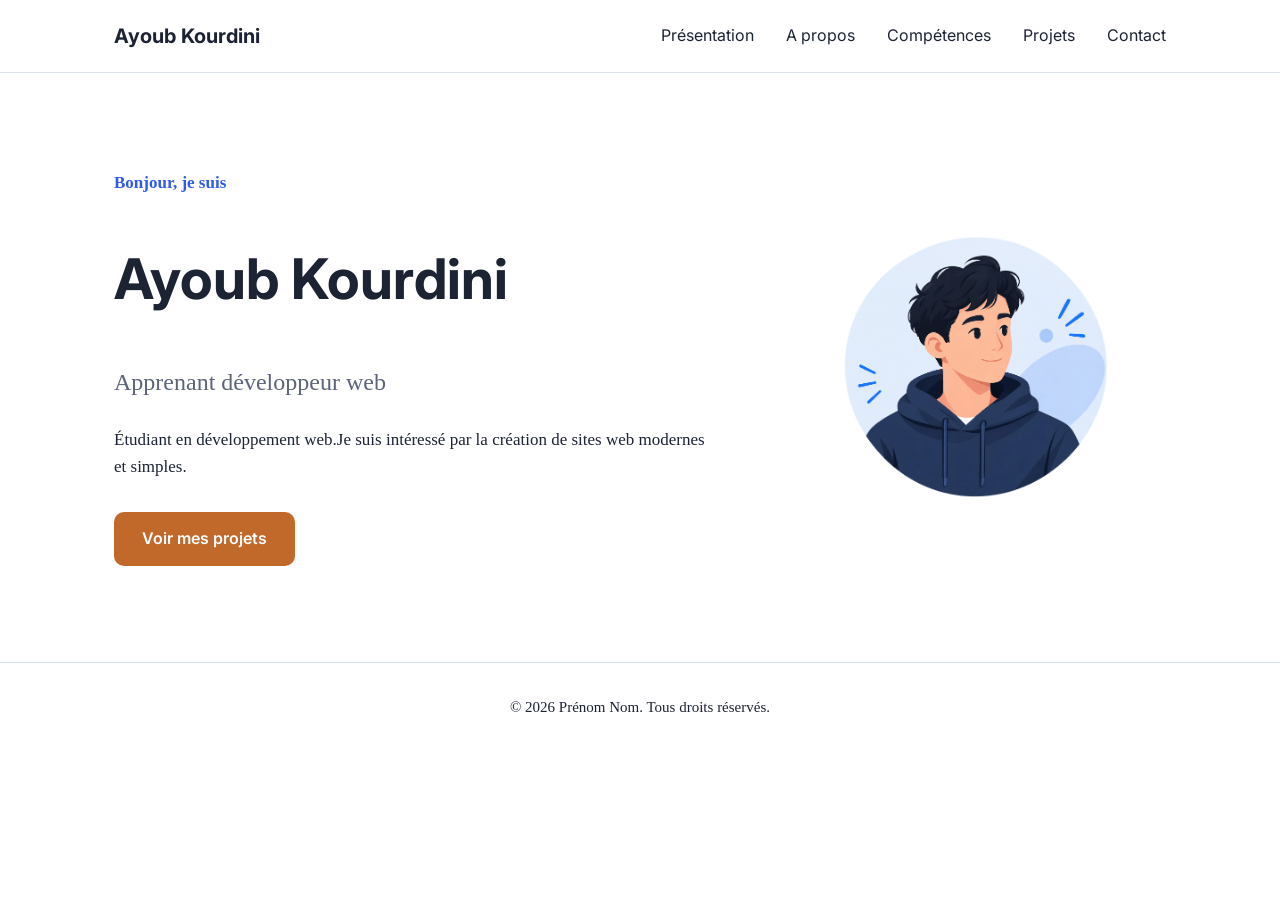
<file: index.html>
<!DOCTYPE html>
<html lang="fr">
<head>
  <meta charset="UTF-8">
  <meta name="viewport" content="width=device-width, initial-scale=1.0">
  <meta name="description" content="Portfolio de Prénom Nom, apprenant développeur web.">
  <title>Ayoub Kourdini — Portfolio</title>

  <!-- Police Inter (Google Fonts) -->
  <link rel="preconnect" href="https://fonts.googleapis.com">
  <link rel="preconnect" href="https://fonts.gstatic.com" crossorigin>
  <link href="https://fonts.googleapis.com/css2?family=Inter:wght@400;600;700&amp;display=swap" rel="stylesheet">

  <link rel="stylesheet" href="css/style.css">
</head>
<body>

  <!-- ========== EN-TÊTE ========== -->
  <header class="en-tete">
    <div class="conteneur en-tete__contenu">
      <a class="logo" href="#presentation">Ayoub Kourdini</a>
      <nav aria-label="Navigation principale">
        <ul class="menu">
          <li><a href="index.html">Présentation</a></li>
          <li><a href="apropos.html">A propos</a></li>
          <li><a href="competences.html">Compétences</a></li>
          <li><a href="projets.html">Projets</a></li>
          <li><a href="contact.html">Contact</a></li>
        </ul>
      </nav>
    </div>
  </header>

  <main>

    <!-- ========== PRÉSENTATION ========== -->
    <section id="presentation" class="presentation">
      <div class="conteneur presentation__contenu">
        <div class="presentation__texte">
          <p class="surtitre">Bonjour, je suis</p>
          <h1>Ayoub Kourdini</h1>
          <p class="metier">Apprenant développeur web</p>
          <p>Étudiant en développement web.Je suis intéressé par la création de sites web modernes et simples.</p>
          <a class="bouton" href="projets.html">Voir mes projets</a>
        </div>
        <img class="presentation__photo" src="images/avatar.png" alt="Portrait de Prénom Nom" width="280" height="280">
      </div>
    </section>

  </main>

  <!-- ========== PIED DE PAGE ========== -->
  <footer class="pied">
    <div class="conteneur">
      <p>© 2026 Prénom Nom. Tous droits réservés.</p>
    </div>
  </footer>

</body>
</html>
</file>
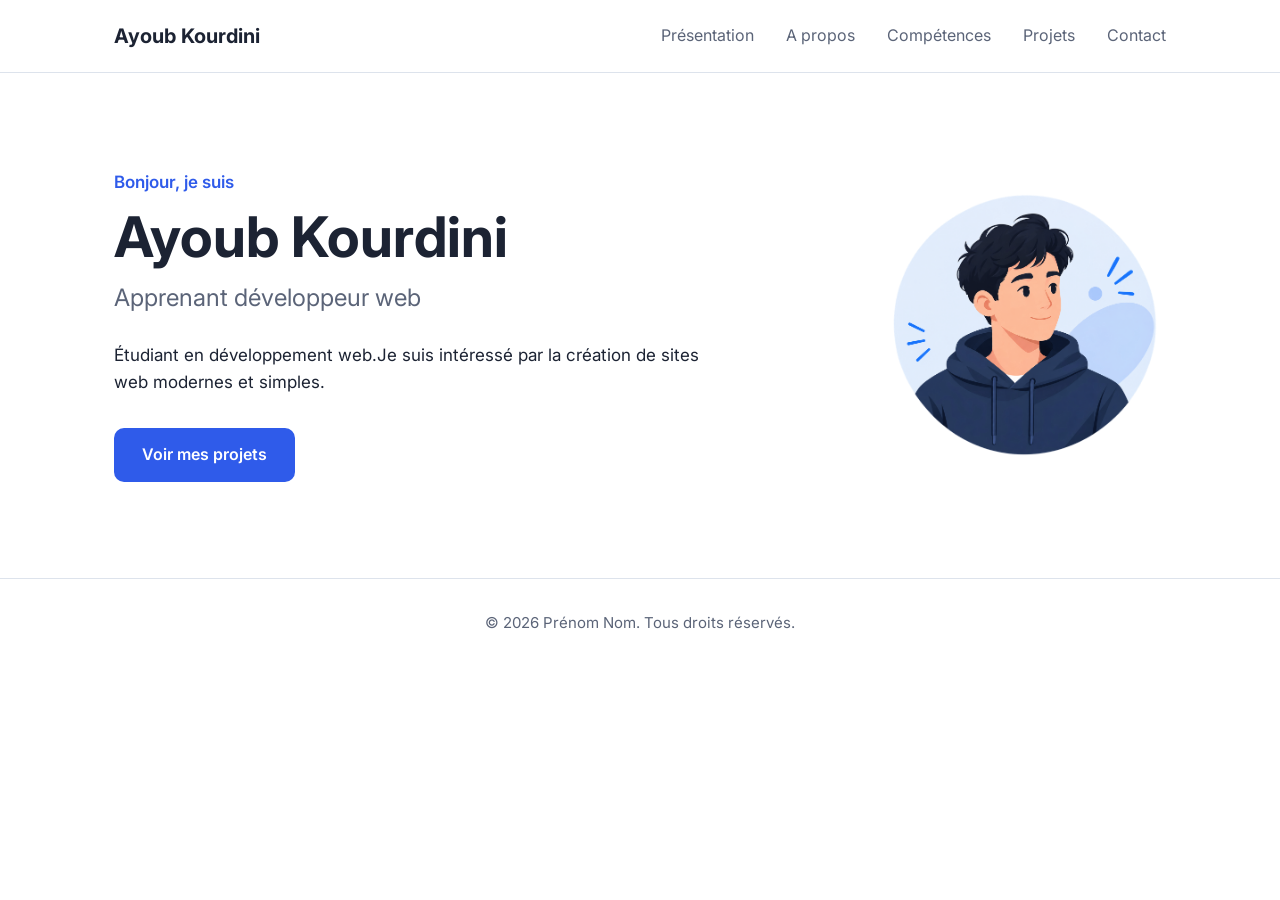
<file: starter-portfolio-/site/index.html>
<!DOCTYPE html>
<html lang="fr">
<head>
  <meta charset="UTF-8">
  <meta name="viewport" content="width=device-width, initial-scale=1.0">
  <meta name="description" content="Portfolio de Prénom Nom, apprenant développeur web.">
  <title>Prénom Nom — Portfolio</title>

  <!-- Police Inter (Google Fonts) -->
  <link rel="preconnect" href="https://fonts.googleapis.com">
  <link rel="preconnect" href="https://fonts.gstatic.com" crossorigin>
  <link href="https://fonts.googleapis.com/css2?family=Inter:wght@400;600;700&amp;display=swap" rel="stylesheet">

  <link rel="stylesheet" href="css/style.css">
</head>
<body>

  <!-- ========== EN-TÊTE ========== -->
  <header class="en-tete">
    <div class="conteneur en-tete__contenu">
      <a class="logo" href="#presentation">Ayoub Kourdini</a>
      <nav aria-label="Navigation principale">
        <ul class="menu">
          <li><a href="#presentation">Présentation</a></li>
          <li><a href="#a propos">A propos</a></li>
          <li><a href="#competences">Compétences</a></li>
          <li><a href="#projets">Projets</a></li>
          <li><a href="#contact">Contact</a></li>
        </ul>
      </nav>
    </div>
  </header>

  <main>

    <!-- ========== PRÉSENTATION ========== -->
    <section id="presentation" class="presentation">
      <div class="conteneur presentation__contenu">
        <div class="presentation__texte">
          <p class="surtitre">Bonjour, je suis</p>
          <h1>Ayoub Kourdini</h1>
          <p class="metier">Apprenant développeur web</p>
          <p>Étudiant en développement web.Je suis intéressé par la création de sites web modernes et simples.</p>
          <a class="bouton" href="#projets">Voir mes projets</a>
        </div>
        <img class="presentation__photo" src="images/avatar.png" alt="Portrait de Prénom Nom" width="280" height="280">
      </div>
    </section>

  </main>

  <!-- ========== PIED DE PAGE ========== -->
  <footer class="pied">
    <div class="conteneur">
      <p>© 2026 Prénom Nom. Tous droits réservés.</p>
    </div>
  </footer>

</body>
</html>
</file>
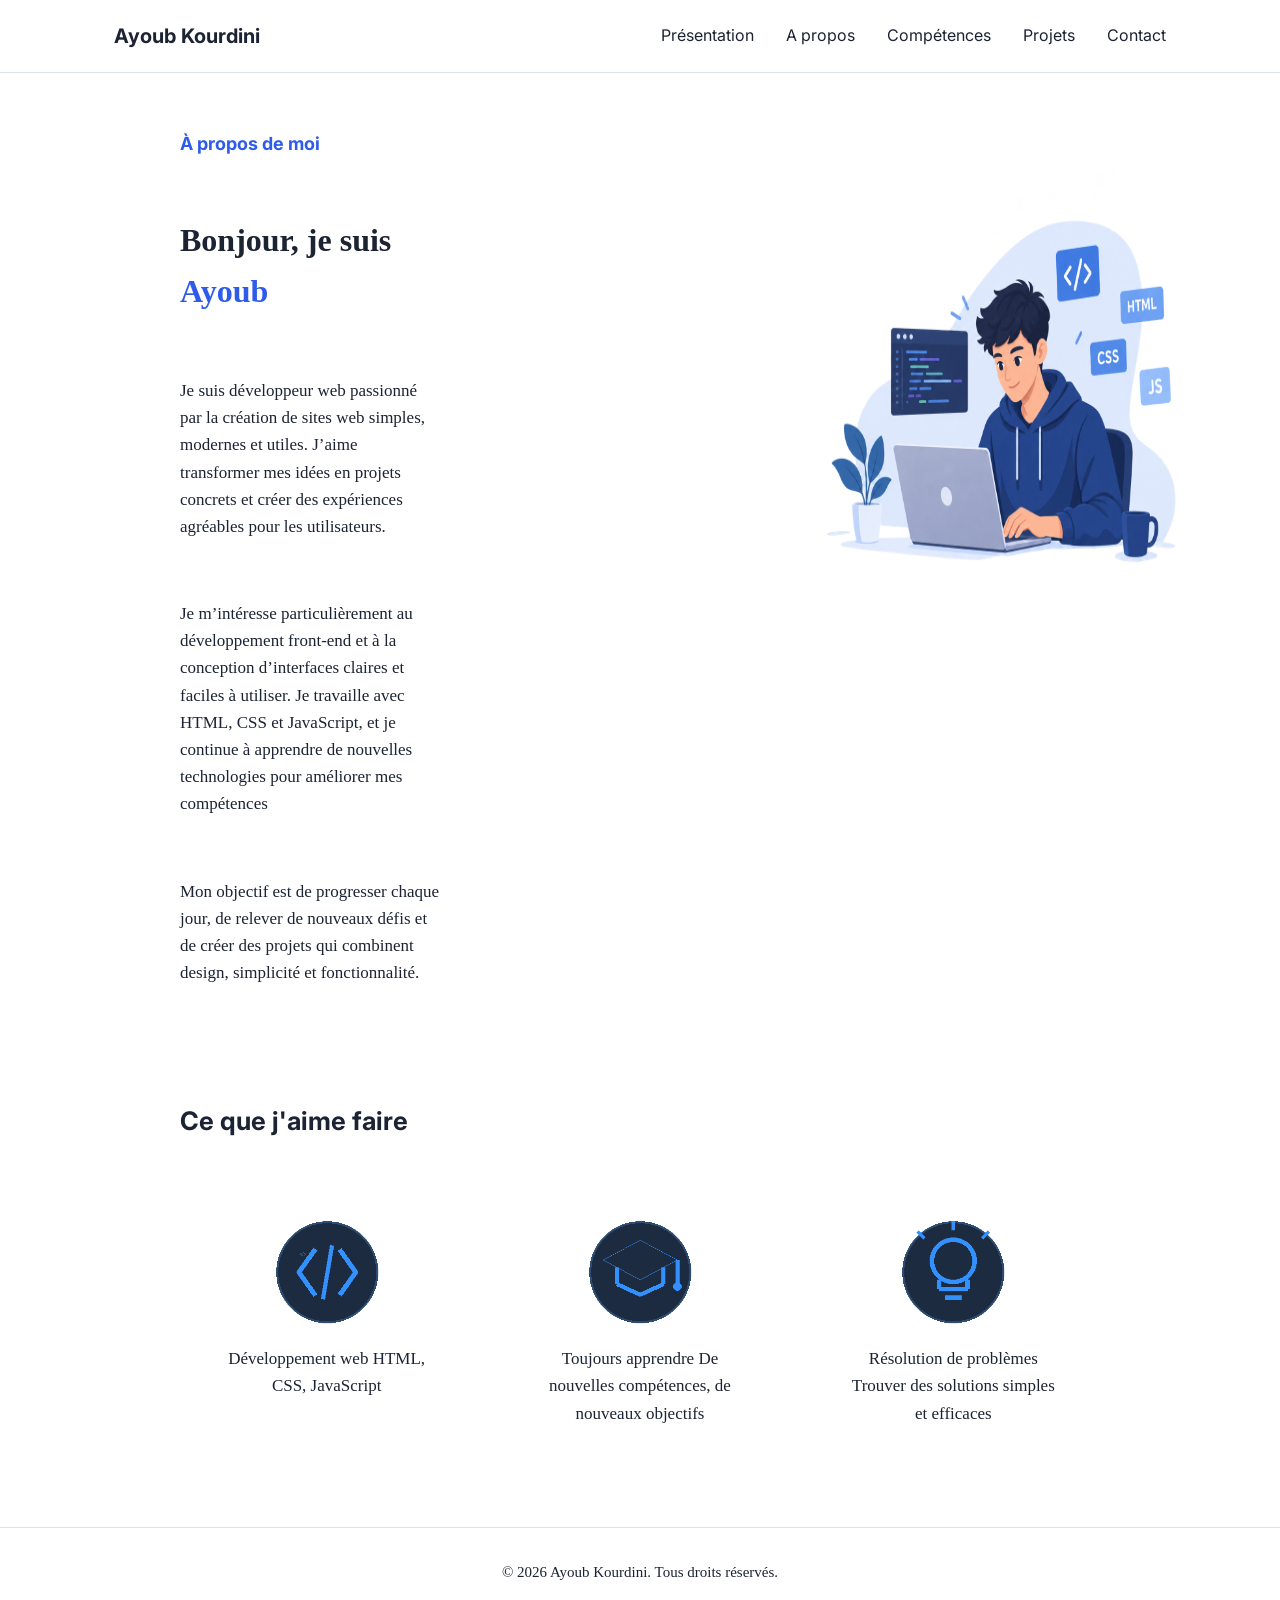
<file: apropos.html>
<!DOCTYPE html>
<html lang="fr">
<head>
  <meta charset="UTF-8">
  <meta name="viewport" content="width=device-width, initial-scale=1.0">
  <meta name="description" content="Portfolio de Prénom Nom, apprenant développeur web.">
  <title>Ayoub Kourdini — Portfolio</title>

  <!-- Police Inter (Google Fonts) -->
  <link rel="preconnect" href="https://fonts.googleapis.com">
  <link rel="preconnect" href="https://fonts.gstatic.com" crossorigin>
  <link href="https://fonts.googleapis.com/css2?family=Inter:wght@400;600;700&amp;display=swap" rel="stylesheet">

  <link rel="stylesheet" href="css/style.css">
</head>
<body>

  <!-- ========== EN-TÊTE ========== -->
  <header class="en-tete">
    <div class="conteneur en-tete__contenu">
      <a class="logo" href="#presentation">Ayoub Kourdini</a>
      <nav aria-label="Navigation principale">
        <ul class="menu">
          <li><a href="index.html">Présentation</a></li>
          <li><a href="apropos.html">A propos</a></li>
          <li><a href="competences.html">Compétences</a></li>
          <li><a href="projets.html">Projets</a></li>
          <li><a href="contact.html">Contact</a></li>
        </ul>
      </nav>
    </div>
  </header>
    <main>

      <section class="about">
        <ul>
          <li>
            <h1>À propos de moi</h1>

            <p class="intro">Bonjour, je suis <span>Ayoub</span></p>

            <p>
              Je suis développeur web passionné par la création de sites web simples, modernes et utiles. J’aime transformer
               mes idées en projets concrets et créer des expériences agréables pour les utilisateurs.
            </p>
            <p>
              Je m’intéresse particulièrement au développement front-end et à la conception d’interfaces claires et faciles à utiliser.
              Je travaille avec HTML, CSS et JavaScript, et je continue à apprendre de nouvelles technologies pour améliorer mes compétences
            </p>
            <p>
              Mon objectif est de progresser chaque jour, de relever de nouveaux défis et de créer des projets qui combinent design,
              simplicité et fonctionnalité.
            </p>
          </li>
          <li>
            <img src="/images/about-img.png" alt="about img">
          </li>
        </ul>
      </section>

      <section class="skills">
          <h2>Ce que j'aime faire</h2>

          <ul>
              <li>
                <img src="images/web-development.png" alt="web-development png">
                <p>
                  Développement web
                  HTML, CSS, JavaScript
                </p>
              </li>
              <li>
                <img src="images/always-learning.png" alt="always-learning png">
                <p>
                  Toujours apprendre
                  De nouvelles compétences,
                  de nouveaux objectifs
                </p>
              </li>
              <li>
                <img src="images/problem-solving.png" alt="problem-solving png">
                <p>
                  Résolution de problèmes
                  Trouver des solutions simples et efficaces
                </p>
              </li>
          </ul>
      </section>

    </main>

  <!-- ========== PIED DE PAGE ========== -->
  <footer class="pied">
    <div class="conteneur">
      <p>© 2026 Ayoub Kourdini. Tous droits réservés.</p>
    </div>
  </footer>

</body>
</html>
</file>
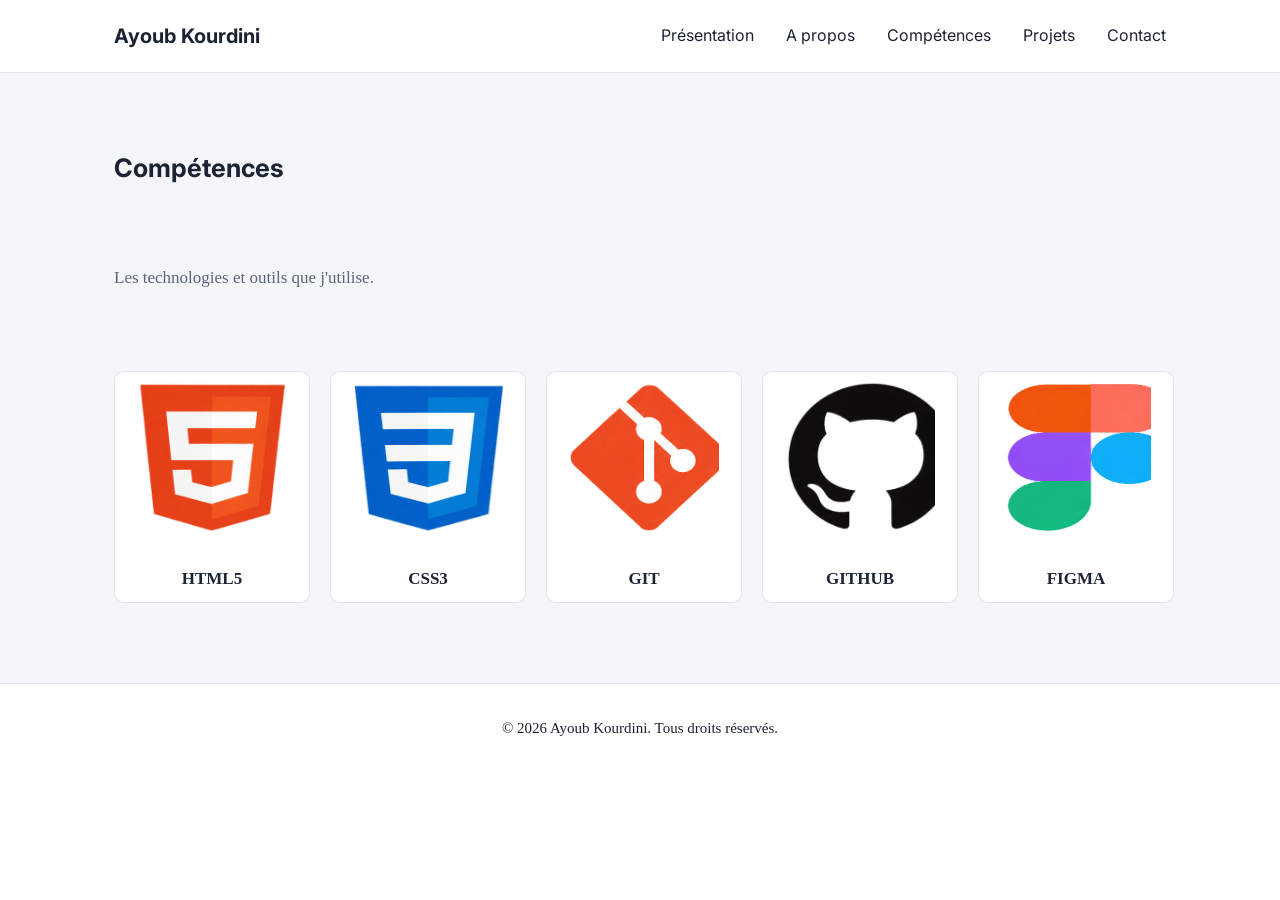
<file: competences.html>
<!DOCTYPE html>
<html lang="fr">
<head>
  <meta charset="UTF-8">
  <meta name="viewport" content="width=device-width, initial-scale=1.0">
  <meta name="description" content="Portfolio de Prénom Nom, apprenant développeur web.">
  <title>Ayoub Kourdini — Portfolio</title>

  <!-- Police Inter (Google Fonts) -->
  <link rel="preconnect" href="https://fonts.googleapis.com">
  <link rel="preconnect" href="https://fonts.gstatic.com" crossorigin>
  <link href="https://fonts.googleapis.com/css2?family=Inter:wght@400;600;700&amp;display=swap" rel="stylesheet">

  <link rel="stylesheet" href="css/style.css">
</head>
<body>
    <!-- ========== EN-TÊTE ========== -->
  <header class="en-tete">
    <div class="conteneur en-tete__contenu">
      <a class="logo" href="#presentation">Ayoub Kourdini</a>
      <nav aria-label="Navigation principale">
        <ul class="menu">
          <li><a href="index.html">Présentation</a></li>
          <li><a href="apropos.html">A propos</a></li>
          <li><a href="competences.html">Compétences</a></li>
          <li><a href="projets.html">Projets</a></li>
          <li><a href="contact.html">Contact</a></li>
        </ul>
      </nav>
    </div>
  </header>
        <!-- ========== COMPÉTENCES ========== -->
    <section id="competences" class="section section--claire">
      <div class="conteneur">
        <h1>Compétences</h1>
        <p class="section__intro">Les technologies et outils que j'utilise.</p>
        <ul class="competences">
          <li>
            <img src="images/html_logo.png" alt="html logo">
            <p>HTML5</p>
          </li>
          <li>
            <img src="images/css_logo.png" alt="css logo">
            <p>CSS3</p>
          </li>
          <li>
            <img src="images/git_logo.png" alt="git logo">
            <p>GIT</p>           
          </li>
          <li>
            <img src="images/github_logo.png" alt="github logo">
            <p>GITHUB</p>
          </li>
          <li>
            <img src="images/figma_logo.png" alt="figma logo">
            <p>FIGMA</p>
          </li>
        </ul>
      </div>
    </section>
      <!-- ========== PIED DE PAGE ========== -->
  <footer class="pied">
    <div class="conteneur">
        <p>© 2026 Ayoub Kourdini. Tous droits réservés.</p>
    </div>
  </footer>
</body>
</html>
</file>
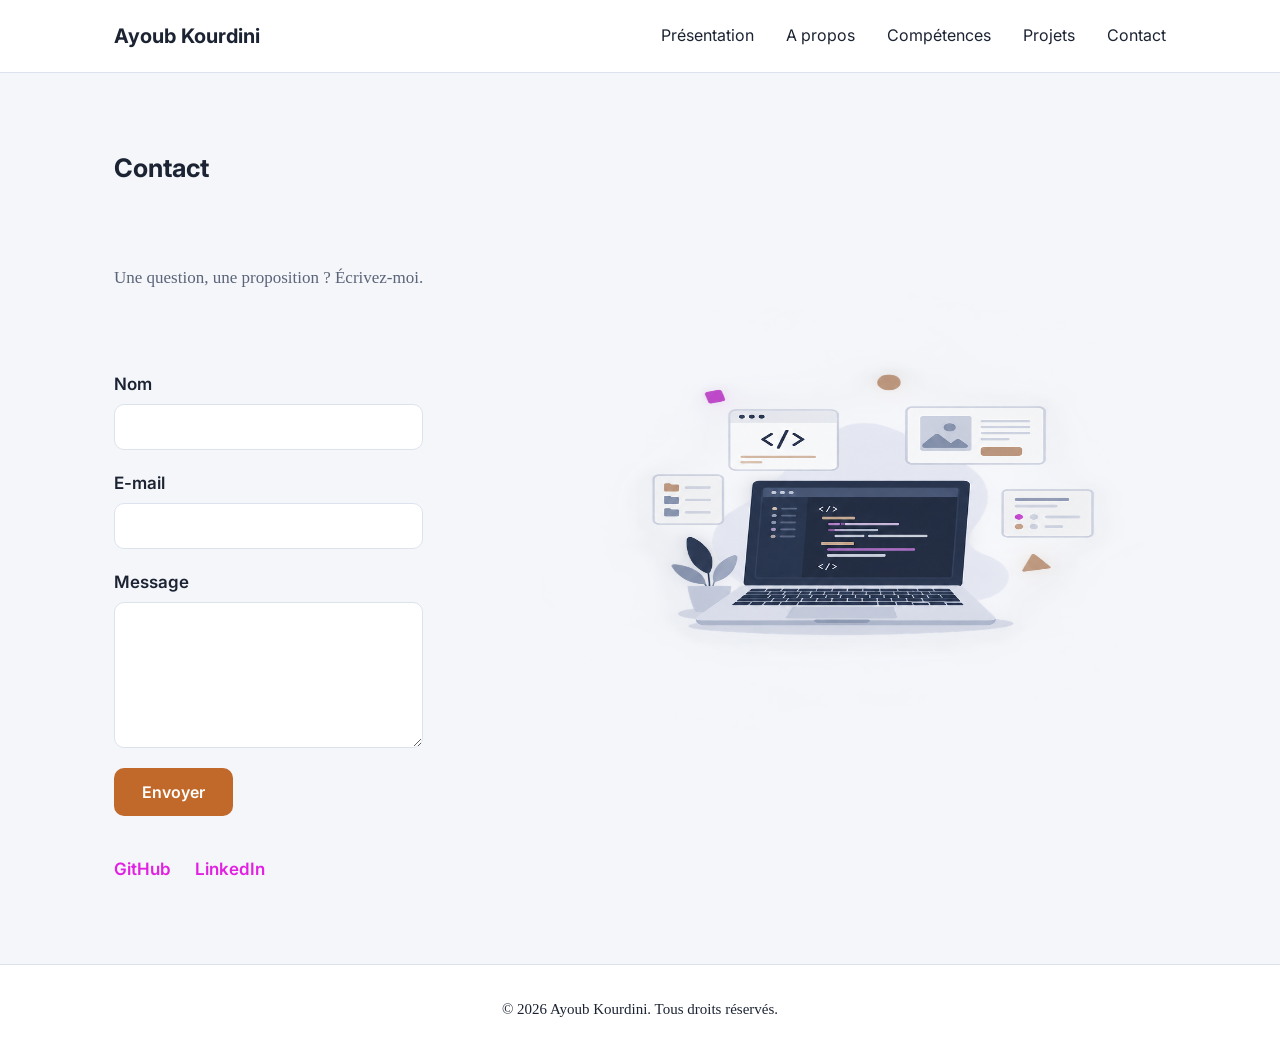
<file: contact.html>
<!DOCTYPE html>
<html lang="fr">
<head>
  <meta charset="UTF-8">
  <meta name="viewport" content="width=device-width, initial-scale=1.0">
  <meta name="description" content="Portfolio de Prénom Nom, apprenant développeur web.">
  <title>Ayoub Kourdini — Portfolio</title>

  <!-- Police Inter (Google Fonts) -->
  <link rel="preconnect" href="https://fonts.googleapis.com">
  <link rel="preconnect" href="https://fonts.gstatic.com" crossorigin>
  <link href="https://fonts.googleapis.com/css2?family=Inter:wght@400;600;700&amp;display=swap" rel="stylesheet">

  <link rel="stylesheet" href="css/style.css">
</head>
<body>
    <!-- ========== EN-TÊTE ========== -->
  <header class="en-tete">
    <div class="conteneur en-tete__contenu">
      <a class="logo" href="#presentation">Ayoub Kourdini</a>
      <nav aria-label="Navigation principale">
        <ul class="menu">
          <li><a href="index.html">Présentation</a></li>
          <li><a href="apropos.html">A propos</a></li>
          <li><a href="competences.html">Compétences</a></li>
          <li><a href="projets.html">Projets</a></li>
          <li><a href="contact.html">Contact</a></li>
        </ul>
      </nav>
    </div>
  </header>
       <!-- ========== CONTACT ========== -->
    <section id="contact" class="section section--claire">
      <div class="conteneur">
        <ul>
          <li class="main_formulaire">
            <h1>Contact</h1>
            <p class="section__intro">Une question, une proposition ? Écrivez-moi.</p>

        <form class="formulaire" action="#" method="post">
          <label for="nom">Nom</label>
          <input id="nom" name="nom" type="text">

          <label for="email">E-mail</label>
          <input id="email" name="email" type="text">

          <label for="message">Message</label>
          <textarea id="message" name="message" rows="6"></textarea>

          <button class="bouton" type="submit">Envoyer</button>
        </form>
          </li>
          <li>
            <img class="contact_img" src="/images/Minimal-Developer-Workspace-Illustration.png" alt="Developer workspace img">
          </li>
        </ul>

        <ul class="reseaux">
          <li><a class="lien" href="https://github.com/ayoubkourdini">GitHub</a></li>
          <li><a class="lien" href="#">LinkedIn</a></li>
        </ul>
      </div>
    </section>
      <!-- ========== PIED DE PAGE ========== -->
    <footer class="pied">
      <div class="conteneur">
      <p>© 2026 Ayoub Kourdini. Tous droits réservés.</p>
      </div>
    </footer>
</body>
</html>
</file>
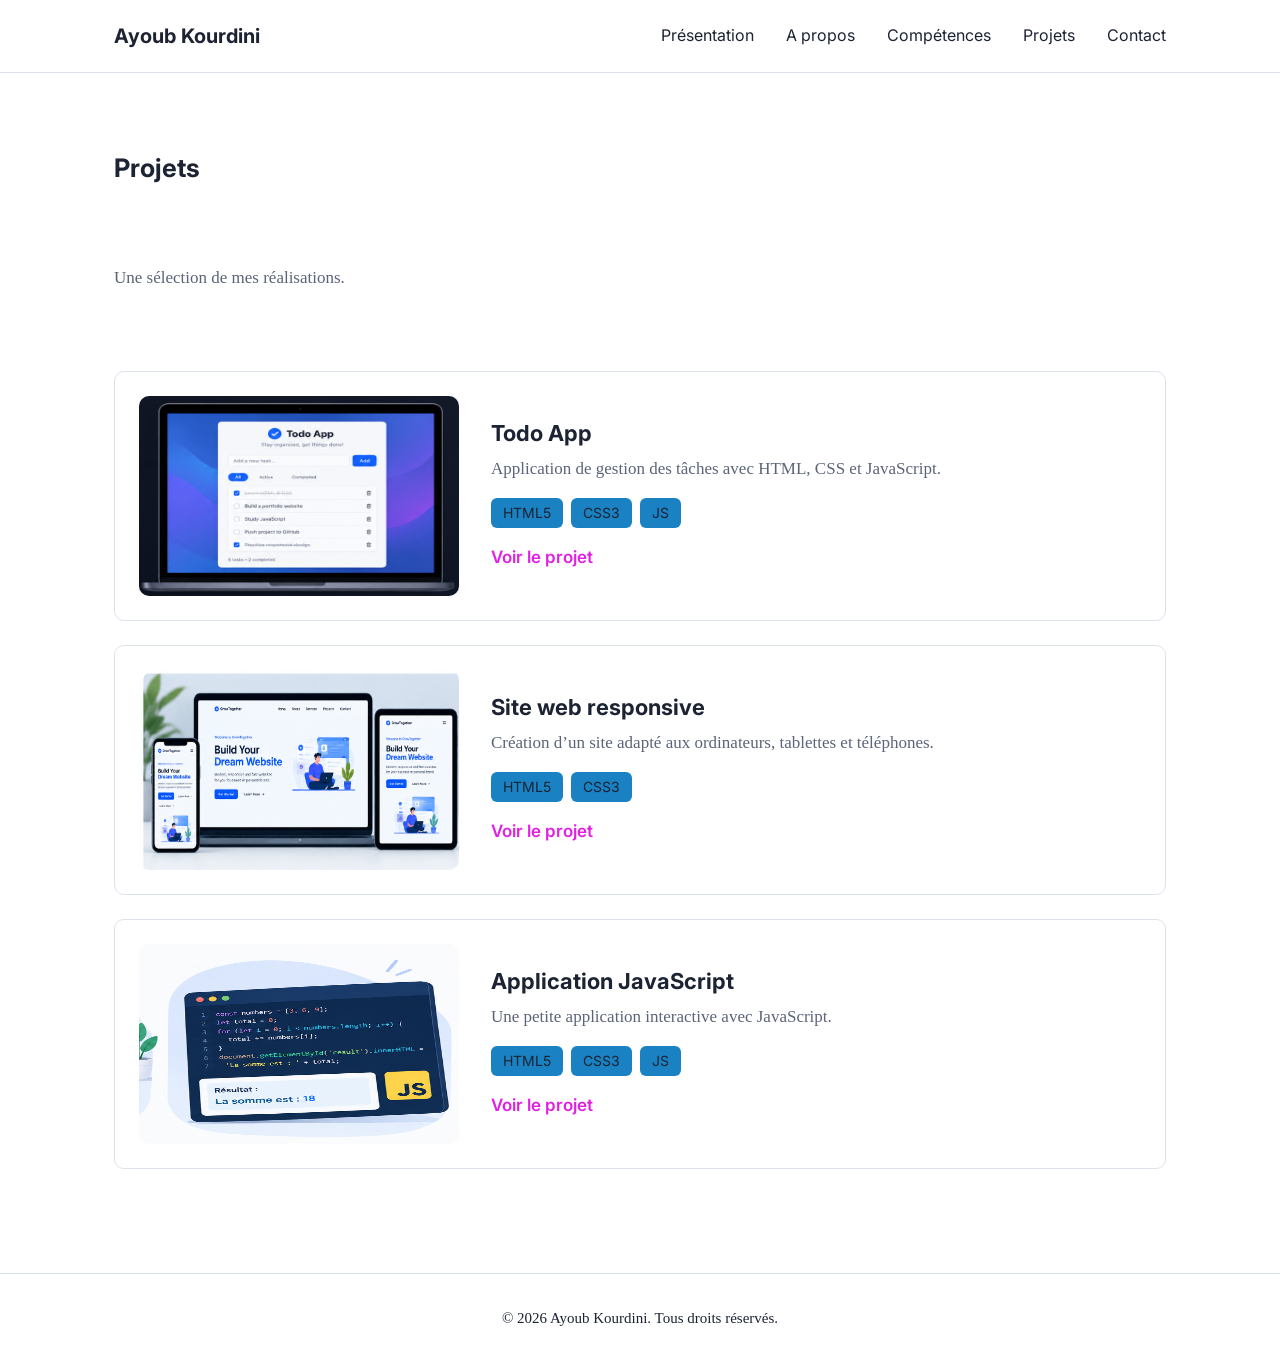
<file: projets.html>
<!DOCTYPE html>
<html lang="fr">
<head>
  <meta charset="UTF-8">
  <meta name="viewport" content="width=device-width, initial-scale=1.0">
  <meta name="description" content="Portfolio de Prénom Nom, apprenant développeur web.">
  <title>Ayoub Kourdini — Portfolio</title>

  <!-- Police Inter (Google Fonts) -->
  <link rel="preconnect" href="https://fonts.googleapis.com">
  <link rel="preconnect" href="https://fonts.gstatic.com" crossorigin>
  <link href="https://fonts.googleapis.com/css2?family=Inter:wght@400;600;700&amp;display=swap" rel="stylesheet">

  <link rel="stylesheet" href="css/style.css">
</head>
<body>
    <!-- ========== EN-TÊTE ========== -->
  <header class="en-tete">
    <div class="conteneur en-tete__contenu">
      <a class="logo" href="#presentation">Ayoub Kourdini</a>
      <nav aria-label="Navigation principale">
        <ul class="menu">
          <li><a href="index.html">Présentation</a></li>
          <li><a href="apropos.html">A propos</a></li>
          <li><a href="competences.html">Compétences</a></li>
          <li><a href="projets.html">Projets</a></li>
          <li><a href="contact.html">Contact</a></li>
        </ul>
      </nav>
    </div>
  </header>
    <!-- ========== PROJETS ========== -->
    <section id="projets" class="section">
      <div class="conteneur">
        <h1>Projets</h1>
        <p class="section__intro">Une sélection de mes réalisations.</p>

        <div class="projets">

          <article class="projet">
            <img class="projet__image" src="images/todo_app_project_image.png" alt="Aperçu du projet 1" width="320" height="200">
            <div class="projet__texte">
              <h2>Todo App</h2>
              <p>Application de gestion des tâches avec HTML, CSS et JavaScript.</p>
              <ul class="technologies">
                <li>HTML5</li>
                <li>CSS3</li>
                <li>JS</li>
              </ul>
              <a class="lien" href="#">Voir le projet</a>
            </div>
          </article>

          <article class="projet">
            <img class="projet__image" src="images/responsive_landing_page_image.png" alt="Aperçu du projet 2" width="320" height="200">
            <div class="projet__texte">
              <h2>Site web responsive</h2>
              <p>Création d’un site adapté aux ordinateurs, tablettes et téléphones.</p>
              <ul class="technologies">
                <li>HTML5</li>
                <li>CSS3</li>
              </ul>
              <a class="lien" href="#">Voir le projet</a>
            </div>
          </article>

          <article class="projet">
            <img class="projet__image" src="images/project_3_javascript.png" alt="Aperçu du projet 3" width="320" height="200">
            <div class="projet__texte">
              <h2>Application JavaScript</h2>
              <p>Une petite application interactive avec JavaScript.</p>
              <ul class="technologies">
                <li>HTML5</li>
                <li>CSS3</li>
                <li>JS</li>
              </ul>
              <a class="lien" href="#">Voir le projet</a>
            </div>
          </article>

        </div>
      </div>
    </section>
      <!-- ========== PIED DE PAGE ========== -->
    <footer class="pied">
      <div class="conteneur">
        <p>© 2026 Ayoub Kourdini. Tous droits réservés.</p>
      </div>
    </footer>
</body>
</html>
</file>
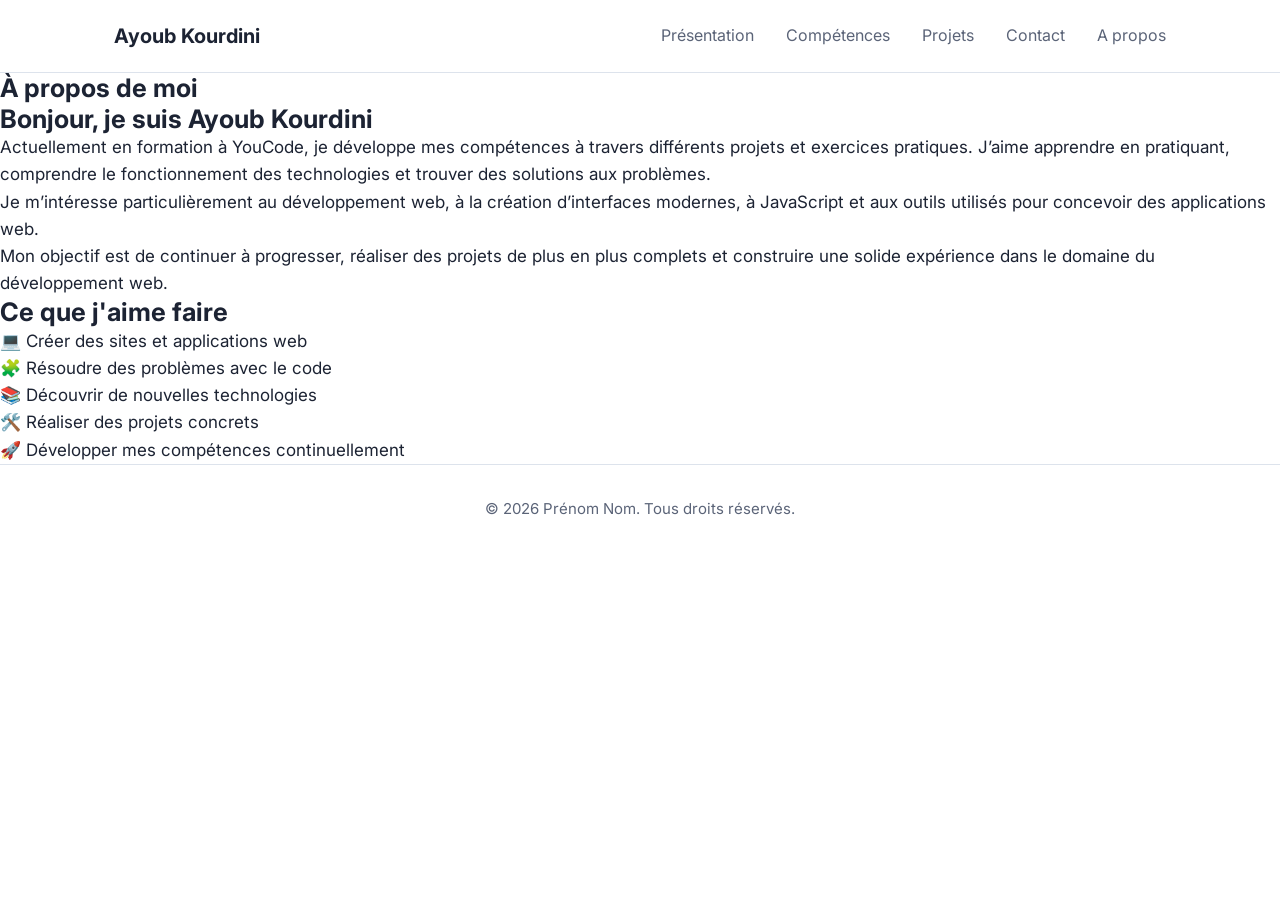
<file: starter-portfolio-/site/apropos.html>
<!DOCTYPE html>
<html lang="fr">
<head>
  <meta charset="UTF-8">
  <meta name="viewport" content="width=device-width, initial-scale=1.0">
  <meta name="description" content="Portfolio de Prénom Nom, apprenant développeur web.">
  <title>Prénom Nom — Portfolio</title>

  <!-- Police Inter (Google Fonts) -->
  <link rel="preconnect" href="https://fonts.googleapis.com">
  <link rel="preconnect" href="https://fonts.gstatic.com" crossorigin>
  <link href="https://fonts.googleapis.com/css2?family=Inter:wght@400;600;700&amp;display=swap" rel="stylesheet">

  <link rel="stylesheet" href="css/style.css">
</head>
<body>

  <!-- ========== EN-TÊTE ========== -->
  <header class="en-tete">
    <div class="conteneur en-tete__contenu">
      <a class="logo" href="#presentation">Ayoub Kourdini</a>
      <nav aria-label="Navigation principale">
        <ul class="menu">
          <li><a href="#presentation">Présentation</a></li>
          <li><a href="#competences">Compétences</a></li>
          <li><a href="#projets">Projets</a></li>
          <li><a href="#contact">Contact</a></li>
          <li><a href="#a propos">A propos</a></li>
        </ul>
      </nav>
    </div>
  </header>
    <main>

      <section class="about">
          <h1>À propos de moi</h1>

          <h2>Bonjour, je suis Ayoub Kourdini</h2>

          <p>
            Actuellement en formation à YouCode, je développe mes compétences à travers différents projets et exercices pratiques.
            J’aime apprendre en pratiquant, comprendre le fonctionnement des technologies et trouver des solutions aux problèmes.
          </p>

          <p>
            Je m’intéresse particulièrement au développement web, à la création d’interfaces modernes, à JavaScript et aux outils
            utilisés pour concevoir des applications web.
          </p>
          <p>
            Mon objectif est de continuer à progresser, réaliser des projets de plus en plus complets et construire une solide expérience
            dans le domaine du développement web.
          </p>
      </section>

      <section class="skills">
          <h2>Ce que j'aime faire</h2>

          <ul>
              <li>💻 Créer des sites et applications web</li>
              <li>🧩 Résoudre des problèmes avec le code</li>
              <li>📚 Découvrir de nouvelles technologies</li>
              <li>🛠️ Réaliser des projets concrets</li>
              <li>🚀 Développer mes compétences continuellement</li>
          </ul>
      </section>

    </main>

  <!-- ========== PIED DE PAGE ========== -->
  <footer class="pied">
    <div class="conteneur">
      <p>© 2026 Prénom Nom. Tous droits réservés.</p>
    </div>
  </footer>

</body>
</html>
</file>
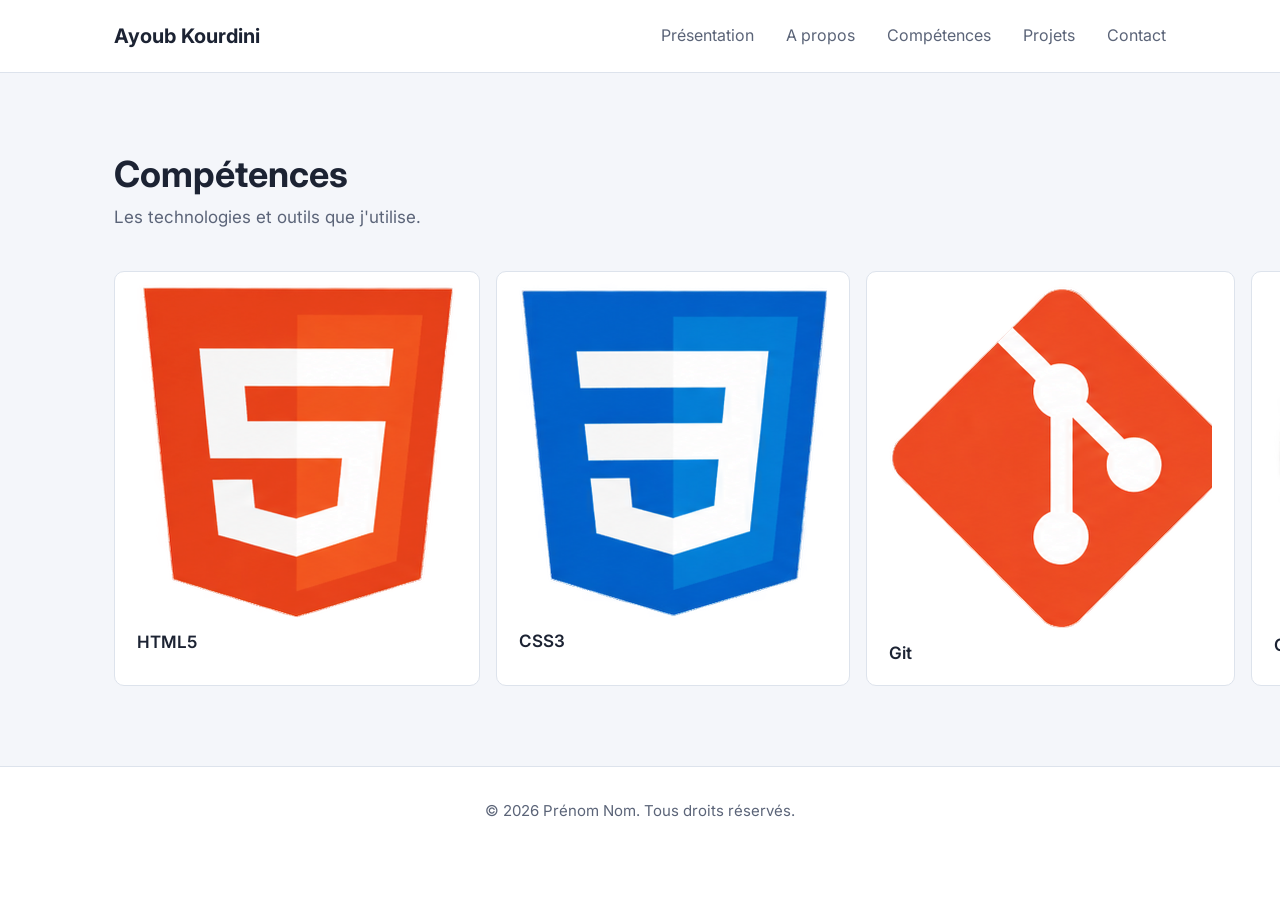
<file: starter-portfolio-/site/competences.html>
<!DOCTYPE html>
<html lang="fr">
<head>
  <meta charset="UTF-8">
  <meta name="viewport" content="width=device-width, initial-scale=1.0">
  <meta name="description" content="Portfolio de Prénom Nom, apprenant développeur web.">
  <title>Prénom Nom — Portfolio</title>

  <!-- Police Inter (Google Fonts) -->
  <link rel="preconnect" href="https://fonts.googleapis.com">
  <link rel="preconnect" href="https://fonts.gstatic.com" crossorigin>
  <link href="https://fonts.googleapis.com/css2?family=Inter:wght@400;600;700&amp;display=swap" rel="stylesheet">

  <link rel="stylesheet" href="css/style.css">
</head>
<body>
    <!-- ========== EN-TÊTE ========== -->
  <header class="en-tete">
    <div class="conteneur en-tete__contenu">
      <a class="logo" href="#presentation">Ayoub Kourdini</a>
      <nav aria-label="Navigation principale">
        <ul class="menu">
          <li><a href="#presentation">Présentation</a></li>
          <li><a href="#a propos">A propos</a></li>
          <li><a href="#competences">Compétences</a></li>
          <li><a href="#projets">Projets</a></li>
          <li><a href="#contact">Contact</a></li>
        </ul>
      </nav>
    </div>
  </header>
        <!-- ========== COMPÉTENCES ========== -->
    <section id="competences" class="section section--claire">
      <div class="conteneur">
        <h2>Compétences</h2>
        <p class="section__intro">Les technologies et outils que j'utilise.</p>
        <ul class="competences">
          <li>
            <img src="images/html_logo.png" alt="html logo">
            HTML5
          </li>
          <li>
            <img src="images/css_logo.png" alt="css logo">
            CSS3
          </li>
          <li>
            <img src="images/git_logo.png" alt="git logo">
            Git
          </li>
          <li>
            <img src="images/github_logo.png" alt="github logo">
            GitHub
          </li>
          <li>
            <img src="images/figma_logo.png" alt="figma logo">
            Figma
          </li>
        </ul>
      </div>
    </section>
      <!-- ========== PIED DE PAGE ========== -->
  <footer class="pied">
    <div class="conteneur">
        <p>© 2026 Prénom Nom. Tous droits réservés.</p>
    </div>
  </footer>
</body>
</html>
</file>
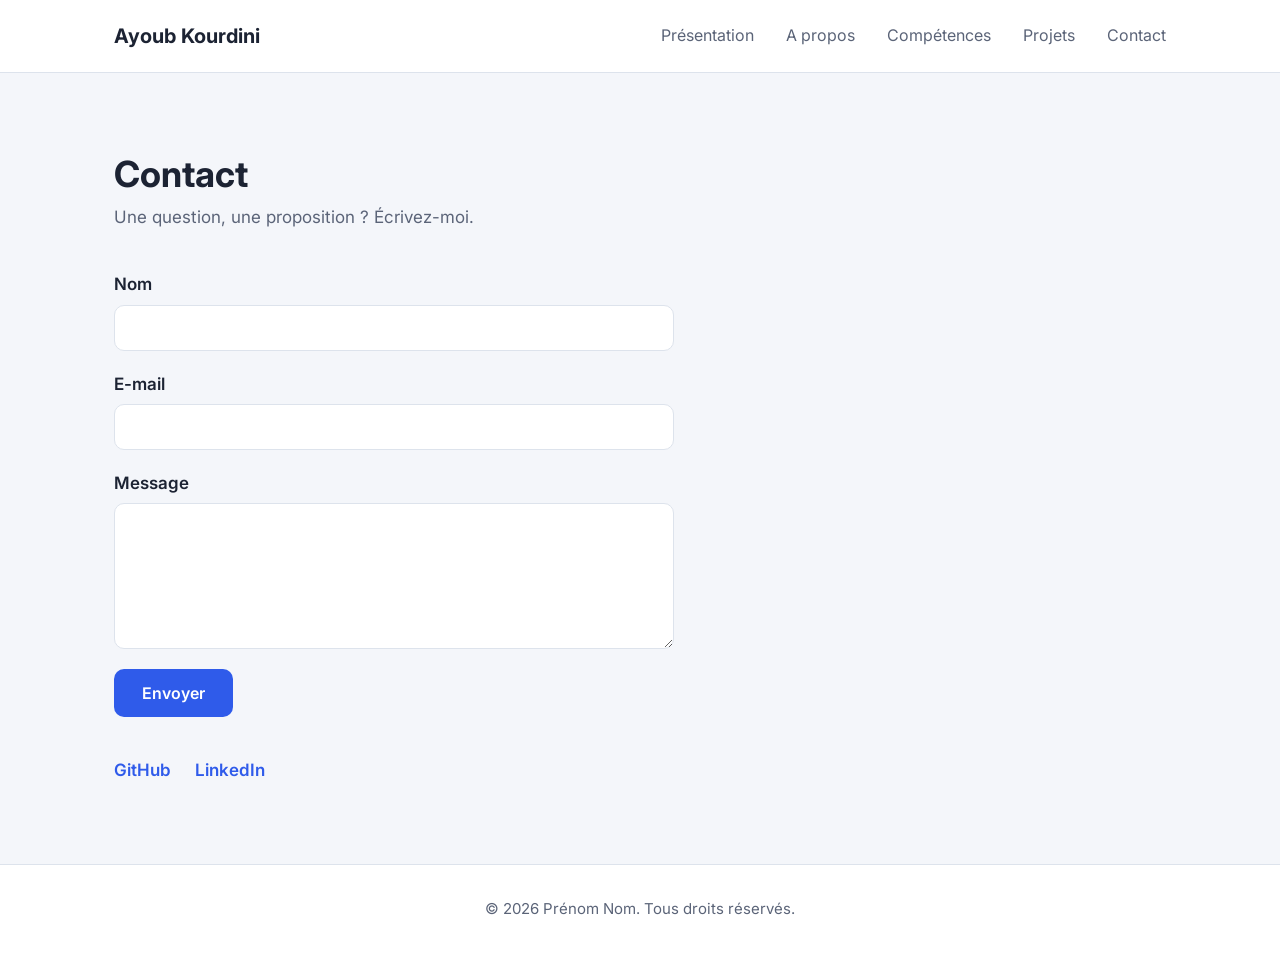
<file: starter-portfolio-/site/contact.html>
<!DOCTYPE html>
<html lang="fr">
<head>
  <meta charset="UTF-8">
  <meta name="viewport" content="width=device-width, initial-scale=1.0">
  <meta name="description" content="Portfolio de Prénom Nom, apprenant développeur web.">
  <title>Prénom Nom — Portfolio</title>

  <!-- Police Inter (Google Fonts) -->
  <link rel="preconnect" href="https://fonts.googleapis.com">
  <link rel="preconnect" href="https://fonts.gstatic.com" crossorigin>
  <link href="https://fonts.googleapis.com/css2?family=Inter:wght@400;600;700&amp;display=swap" rel="stylesheet">

  <link rel="stylesheet" href="css/style.css">
</head>
<body>
    <!-- ========== EN-TÊTE ========== -->
  <header class="en-tete">
    <div class="conteneur en-tete__contenu">
      <a class="logo" href="#presentation">Ayoub Kourdini</a>
      <nav aria-label="Navigation principale">
        <ul class="menu">
          <li><a href="#presentation">Présentation</a></li>
          <li><a href="#a propos">A propos</a></li>
          <li><a href="#competences">Compétences</a></li>
          <li><a href="#projets">Projets</a></li>
          <li><a href="#contact">Contact</a></li>
        </ul>
      </nav>
    </div>
  </header>
       <!-- ========== CONTACT ========== -->
    <section id="contact" class="section section--claire">
      <div class="conteneur">
        <h2>Contact</h2>
        <p class="section__intro">Une question, une proposition ? Écrivez-moi.</p>

        <form class="formulaire" action="#" method="post">
          <label for="nom">Nom</label>
          <input id="nom" name="nom" type="text">

          <label for="email">E-mail</label>
          <input id="email" name="email" type="text">

          <label for="message">Message</label>
          <textarea id="message" name="message" rows="6"></textarea>

          <button class="bouton" type="submit">Envoyer</button>
        </form>

        <ul class="reseaux">
          <li><a class="lien" href="#">GitHub</a></li>
          <li><a class="lien" href="#">LinkedIn</a></li>
        </ul>
      </div>
    </section>
      <!-- ========== PIED DE PAGE ========== -->
    <footer class="pied">
      <div class="conteneur">
      <p>© 2026 Prénom Nom. Tous droits réservés.</p>
      </div>
    </footer>
</body>
</html>
</file>
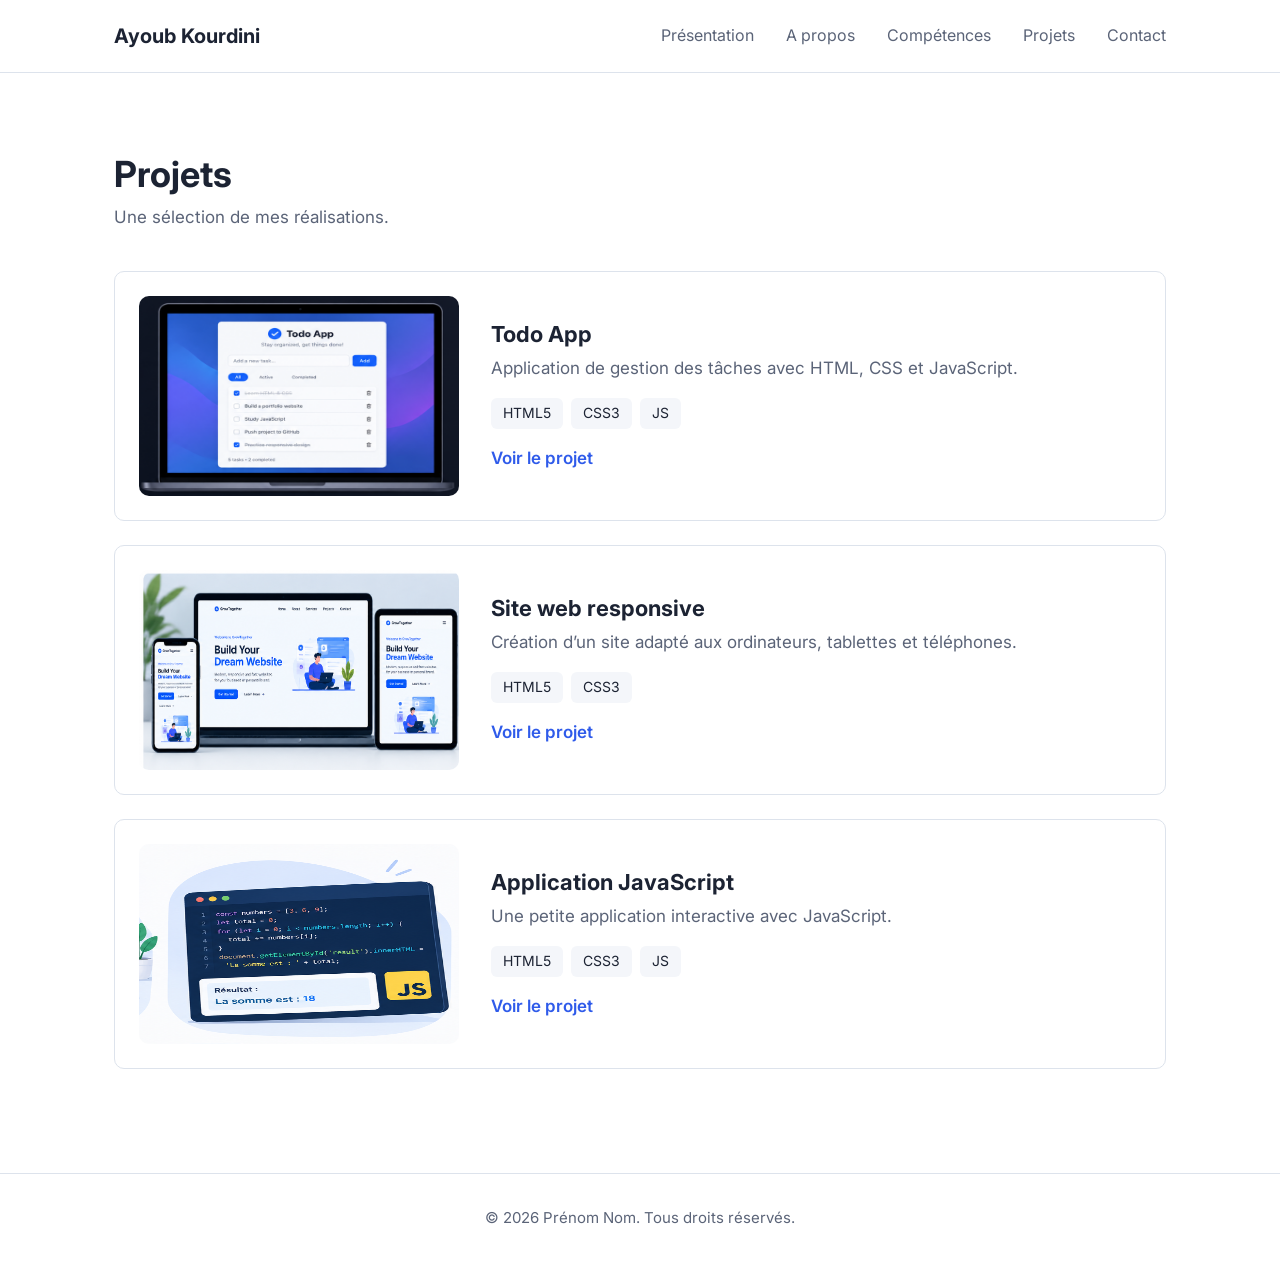
<file: starter-portfolio-/site/projets.html>
<!DOCTYPE html>
<html lang="fr">
<head>
  <meta charset="UTF-8">
  <meta name="viewport" content="width=device-width, initial-scale=1.0">
  <meta name="description" content="Portfolio de Prénom Nom, apprenant développeur web.">
  <title>Prénom Nom — Portfolio</title>

  <!-- Police Inter (Google Fonts) -->
  <link rel="preconnect" href="https://fonts.googleapis.com">
  <link rel="preconnect" href="https://fonts.gstatic.com" crossorigin>
  <link href="https://fonts.googleapis.com/css2?family=Inter:wght@400;600;700&amp;display=swap" rel="stylesheet">

  <link rel="stylesheet" href="css/style.css">
</head>
<body>
    <!-- ========== EN-TÊTE ========== -->
  <header class="en-tete">
    <div class="conteneur en-tete__contenu">
      <a class="logo" href="#presentation">Ayoub Kourdini</a>
      <nav aria-label="Navigation principale">
        <ul class="menu">
          <li><a href="#presentation">Présentation</a></li>
          <li><a href="#a propos">A propos</a></li>
          <li><a href="#competences">Compétences</a></li>
          <li><a href="#projets">Projets</a></li>
          <li><a href="#contact">Contact</a></li>
        </ul>
      </nav>
    </div>
  </header>
    <!-- ========== PROJETS ========== -->
    <section id="projets" class="section">
      <div class="conteneur">
        <h2>Projets</h2>
        <p class="section__intro">Une sélection de mes réalisations.</p>

        <div class="projets">

          <article class="projet">
            <img class="projet__image" src="images/todo_app_project_image.png" alt="Aperçu du projet 1" width="320" height="200">
            <div class="projet__texte">
              <h3>Todo App</h3>
              <p>Application de gestion des tâches avec HTML, CSS et JavaScript.</p>
              <ul class="technologies">
                <li>HTML5</li>
                <li>CSS3</li>
                <li>JS</li>
              </ul>
              <a class="lien" href="#">Voir le projet</a>
            </div>
          </article>

          <article class="projet">
            <img class="projet__image" src="images/responsive_landing_page_image.png" alt="Aperçu du projet 2" width="320" height="200">
            <div class="projet__texte">
              <h3>Site web responsive</h3>
              <p>Création d’un site adapté aux ordinateurs, tablettes et téléphones.</p>
              <ul class="technologies">
                <li>HTML5</li>
                <li>CSS3</li>
              </ul>
              <a class="lien" href="#">Voir le projet</a>
            </div>
          </article>

          <article class="projet">
            <img class="projet__image" src="images/project_3_javascript.png" alt="Aperçu du projet 3" width="320" height="200">
            <div class="projet__texte">
              <h3>Application JavaScript</h3>
              <p>Une petite application interactive avec JavaScript.</p>
              <ul class="technologies">
                <li>HTML5</li>
                <li>CSS3</li>
                <li>JS</li>
              </ul>
              <a class="lien" href="#">Voir le projet</a>
            </div>
          </article>

        </div>
      </div>
    </section>
      <!-- ========== PIED DE PAGE ========== -->
    <footer class="pied">
      <div class="conteneur">
        <p>© 2026 Prénom Nom. Tous droits réservés.</p>
      </div>
    </footer>
</body>
</html>
</file>
<file: css/style.css>
/* ==========================================================
   Portfolio — modèle de départ (une seule page)
   Sommaire :
   1. Variables
   2. Base
   3. En-tête
   4. Présentation
   5. Sections communes
   6. Compétences
   7. Projets
   8. Contact
   9. Pied de page
   ========================================================== */

/* ---------- 1. Variables ---------- */
:root {
  /* Couleurs */
  --couleur-fond: #ffffff;
  --couleur-fond-clair: #f4f6fa;
  --couleur-texte: #1c2333;
  --couleur-texte-doux: #5b6478;
  --couleur-principale: #2f5bea;
  --couleur-bordure: #dde3ec;

  /* Typographie */
  --police: "Inter", Arial, sans-serif;

  /* Mise en page */
  --largeur-max: 1100px;
  --rayon: 10px;
}

/* ---------- 2. Base ---------- */
* {
  box-sizing: border-box;
}

body {
  margin: 0;
  font-family: var(--police);
  font-size: 17px;
  line-height: 1.6;
  color: var(--couleur-texte);
  background-color: var(--couleur-fond);
}

h1,
h2,
h3 {
  margin: 0;
  line-height: 1.2;
}

h1 {
  margin: 0px auto;
}

p {
  margin: 0;
  font-family: italic;
}

ul {
  margin: 0;
  padding: 0;
  list-style: none;
}

a {
  color: inherit;
  text-decoration: none;
}

.conteneur {
  max-width: var(--largeur-max);
  margin: 0 auto;
  padding: 0 24px;
}

.bouton {
  display: inline-block;
  padding: 14px 28px;
  border: none;
  border-radius: var(--rayon);
  font-family: var(--police);
  font-size: 16px;
  font-weight: 600;
  color: #ffffff;
  background-color: rgb(193, 105, 43);
  cursor: pointer;
}

.lien {
  font-weight: 600;
  color: rgb(226, 32, 226);
}


/* ---------- 3. En-tête ---------- */
.en-tete {
  border-bottom: 1px solid var(--couleur-bordure);
}

.en-tete__contenu {
  display: flex;
  justify-content: space-between;
  align-items: center;
  height: 72px;
}

.logo {
  font-size: 20px;
  font-weight: 700;
}

.menu {
  display: flex;
  gap: 32px;
}

.menu a {
  font-size: 16px;
}

/* ---------- 4. Présentation ---------- */
.presentation {
  padding: 96px 0;
}

.presentation__contenu {
  display: grid;
  grid-template-columns: 2fr 1fr;
  align-items: center;
  gap: 64px;
}

.presentation__texte {
  max-width: 600px;
}

.surtitre {
  margin-bottom: 8px;
  font-weight: 600;
  color: var(--couleur-principale);
}

.presentation h1 {
  font-size: 56px;
  margin: 50px auto;
}

.metier {
  margin-top: 8px;
  margin-bottom: 24px;
  font-size: 24px;
  color: var(--couleur-texte-doux);
}

.presentation .bouton {
  margin-top: 32px;
}

.presentation__photo {
  width: 280px;
  height: 280px;
  border-radius: 50%;
}



/* ---------- 6. A propos ---------- */
.about h5,
.about p
{
  margin: 60px 180px ;
  
}

.about ul {
  display: grid;
  grid-template-columns: 2fr 1fr; 
}

.about img {
  width: 500px;
  height: 500px;
  margin: 80px;
}

.intro {
  font-size: xx-large;
  font-weight: bold;
}

.skills ul{
  display: grid;
  grid-template-columns: repeat(3,1fr);
  gap: 20px;
  text-align: center;
}

.about h1 {
  color: #2f5bea;
  font-size: large;
  margin: 60px 180px ;
}

.about span {
  color: #2f5bea;
}

.skills li {
  padding: 40px;
}

.skills p {
  text-align: center;
}

.skills img {
  width: 130px;
  height: 130px;
}

.skills{
  margin: 60px 180px;
}

.skills h2{
  margin: 30px 0px;
}


/* ---------- 5. Sections communes ---------- */
.section {
  padding: 80px 0;
}

.section--claire {
  background-color: var(--couleur-fond-clair);
}

.section h2 {
  font-size: 36px;
}

.section__intro {
  margin-top: 8px;
  margin-bottom: 40px;
  color: var(--couleur-texte-doux);
}

/* ---------- 6. Compétences ---------- */

.competences {
  display: grid;
  grid-template-columns: repeat(5, 1fr);
  gap: 20px;
}

.competences p {
  text-align: center;
}
.section__intro {
  margin: 80px 0px;
}

.competences li {
  padding: 10px 22px;
  border: 1px solid var(--couleur-bordure);
  border-radius: var(--rayon);
  font-weight: 600;
  background-color: var(--couleur-fond);
}

.competences img {
  width: 150px;
  height: 150px;
  margin: 0 auto 25px;
}

/* ---------- 7. Projets ---------- */
/* Les projets sont empilés les uns sous les autres. */
.projet {
  display: flex;
  align-items: center;
  gap: 32px;
  margin-bottom: 24px;
  padding: 24px;
  border: 1px solid var(--couleur-bordure);
  border-radius: var(--rayon);
}

.projet__image {
  width: 320px;
  height: 200px;
  border-radius: var(--rayon);
}

.projet h2 {
  margin-bottom: 8px;
  font-size: 22px;
}

.projet p {
  color: var(--couleur-texte-doux);
}

.technologies {
  display: flex;
  gap: 8px;
  margin-top: 16px;
  margin-bottom: 16px;
}

.technologies li {
  padding: 4px 12px;
  border-radius: 6px;
  font-size: 14px;
  background-color: rgb(26, 130, 195);
}

/* ---------- 8. Contact ---------- */
.formulaire {
  max-width: 560px;
}

.formulaire label {
  display: block;
  margin-bottom: 6px;
  font-weight: 600;
}

.formulaire input,
.formulaire textarea {
  display: block;
  width: 100%;
  margin-bottom: 20px;
  padding: 12px 14px;
  border: 1px solid var(--couleur-bordure);
  border-radius: var(--rayon);
  font-family: var(--police);
  font-size: 16px;
  color: var(--couleur-texte);
  background-color: var(--couleur-fond);
}

.reseaux {
  display: flex;
  gap: 24px;
  margin-top: 40px;
}

.conteneur ul {
  display: flex;
  align-items: center;
}

.main_formulaire {
  padding-right: 120px;
}

.contact_img {
  width: 600px;
  height: 600px;
  
}

/* ---------- 9. Pied de page ---------- */
.pied {
  padding: 32px 0;
  border-top: 1px solid var(--couleur-bordure);
  font-size: 15px;
  text-align: center;
}
</file>
<file: starter-portfolio-/site/css/style.css>
/* ==========================================================
   Portfolio — modèle de départ (une seule page)
   Sommaire :
   1. Variables
   2. Base
   3. En-tête
   4. Présentation
   5. Sections communes
   6. Compétences
   7. Projets
   8. Contact
   9. Pied de page
   ========================================================== */

/* ---------- 1. Variables ---------- */
:root {
  /* Couleurs */
  --couleur-fond: #ffffff;
  --couleur-fond-clair: #f4f6fa;
  --couleur-texte: #1c2333;
  --couleur-texte-doux: #5b6478;
  --couleur-principale: #2f5bea;
  --couleur-bordure: #dde3ec;

  /* Typographie */
  --police: "Inter", Arial, sans-serif;

  /* Mise en page */
  --largeur-max: 1100px;
  --rayon: 10px;
}

/* ---------- 2. Base ---------- */
* {
  box-sizing: border-box;
}

body {
  margin: 0;
  font-family: var(--police);
  font-size: 17px;
  line-height: 1.6;
  color: var(--couleur-texte);
  background-color: var(--couleur-fond);
}

h1,
h2,
h3 {
  margin: 0;
  line-height: 1.2;
}

p {
  margin: 0;
}

ul {
  margin: 0;
  padding: 0;
  list-style: none;
}

a {
  color: inherit;
  text-decoration: none;
}

.conteneur {
  max-width: var(--largeur-max);
  margin: 0 auto;
  padding: 0 24px;
}

.bouton {
  display: inline-block;
  padding: 14px 28px;
  border: none;
  border-radius: var(--rayon);
  font-family: var(--police);
  font-size: 16px;
  font-weight: 600;
  color: #ffffff;
  background-color: var(--couleur-principale);
  cursor: pointer;
}

.lien {
  font-weight: 600;
  color: var(--couleur-principale);
}

/* ---------- 3. En-tête ---------- */
.en-tete {
  border-bottom: 1px solid var(--couleur-bordure);
}

.en-tete__contenu {
  display: flex;
  justify-content: space-between;
  align-items: center;
  height: 72px;
}

.logo {
  font-size: 20px;
  font-weight: 700;
}

.menu {
  display: flex;
  gap: 32px;
}

.menu a {
  font-size: 16px;
  color: var(--couleur-texte-doux);
}

/* ---------- 4. Présentation ---------- */
.presentation {
  padding: 96px 0;
}

.presentation__contenu {
  display: flex;
  justify-content: space-between;
  align-items: center;
  gap: 64px;
}

.presentation__texte {
  max-width: 600px;
}

.surtitre {
  margin-bottom: 8px;
  font-weight: 600;
  color: var(--couleur-principale);
}

.presentation h1 {
  font-size: 56px;
}

.metier {
  margin-top: 8px;
  margin-bottom: 24px;
  font-size: 24px;
  color: var(--couleur-texte-doux);
}

.presentation .bouton {
  margin-top: 32px;
}

.presentation__photo {
  width: 280px;
  height: 280px;
  border-radius: 50%;
}

/* ---------- 5. Sections communes ---------- */
.section {
  padding: 80px 0;
}

.section--claire {
  background-color: var(--couleur-fond-clair);
}

.section h2 {
  font-size: 36px;
}

.section__intro {
  margin-top: 8px;
  margin-bottom: 40px;
  color: var(--couleur-texte-doux);
}

/* ---------- 6. Compétences ---------- */
.competences {
  display: flex;
  gap: 16px;
}

.competences li {
  padding: 10px 22px;
  border: 1px solid var(--couleur-bordure);
  border-radius: var(--rayon);
  font-weight: 600;
  background-color: var(--couleur-fond);
}

/* ---------- 7. Projets ---------- */
/* Les projets sont empilés les uns sous les autres. */
.projet {
  display: flex;
  align-items: center;
  gap: 32px;
  margin-bottom: 24px;
  padding: 24px;
  border: 1px solid var(--couleur-bordure);
  border-radius: var(--rayon);
}

.projet__image {
  width: 320px;
  height: 200px;
  border-radius: var(--rayon);
}

.projet h3 {
  margin-bottom: 8px;
  font-size: 22px;
}

.projet p {
  color: var(--couleur-texte-doux);
}

.technologies {
  display: flex;
  gap: 8px;
  margin-top: 16px;
  margin-bottom: 16px;
}

.technologies li {
  padding: 4px 12px;
  border-radius: 6px;
  font-size: 14px;
  background-color: var(--couleur-fond-clair);
}

/* ---------- 8. Contact ---------- */
.formulaire {
  max-width: 560px;
}

.formulaire label {
  display: block;
  margin-bottom: 6px;
  font-weight: 600;
}

.formulaire input,
.formulaire textarea {
  display: block;
  width: 100%;
  margin-bottom: 20px;
  padding: 12px 14px;
  border: 1px solid var(--couleur-bordure);
  border-radius: var(--rayon);
  font-family: var(--police);
  font-size: 16px;
  color: var(--couleur-texte);
  background-color: var(--couleur-fond);
}

.reseaux {
  display: flex;
  gap: 24px;
  margin-top: 40px;
}

/* ---------- 9. Pied de page ---------- */
.pied {
  padding: 32px 0;
  border-top: 1px solid var(--couleur-bordure);
  font-size: 15px;
  text-align: center;
  color: var(--couleur-texte-doux);
}
</file>
